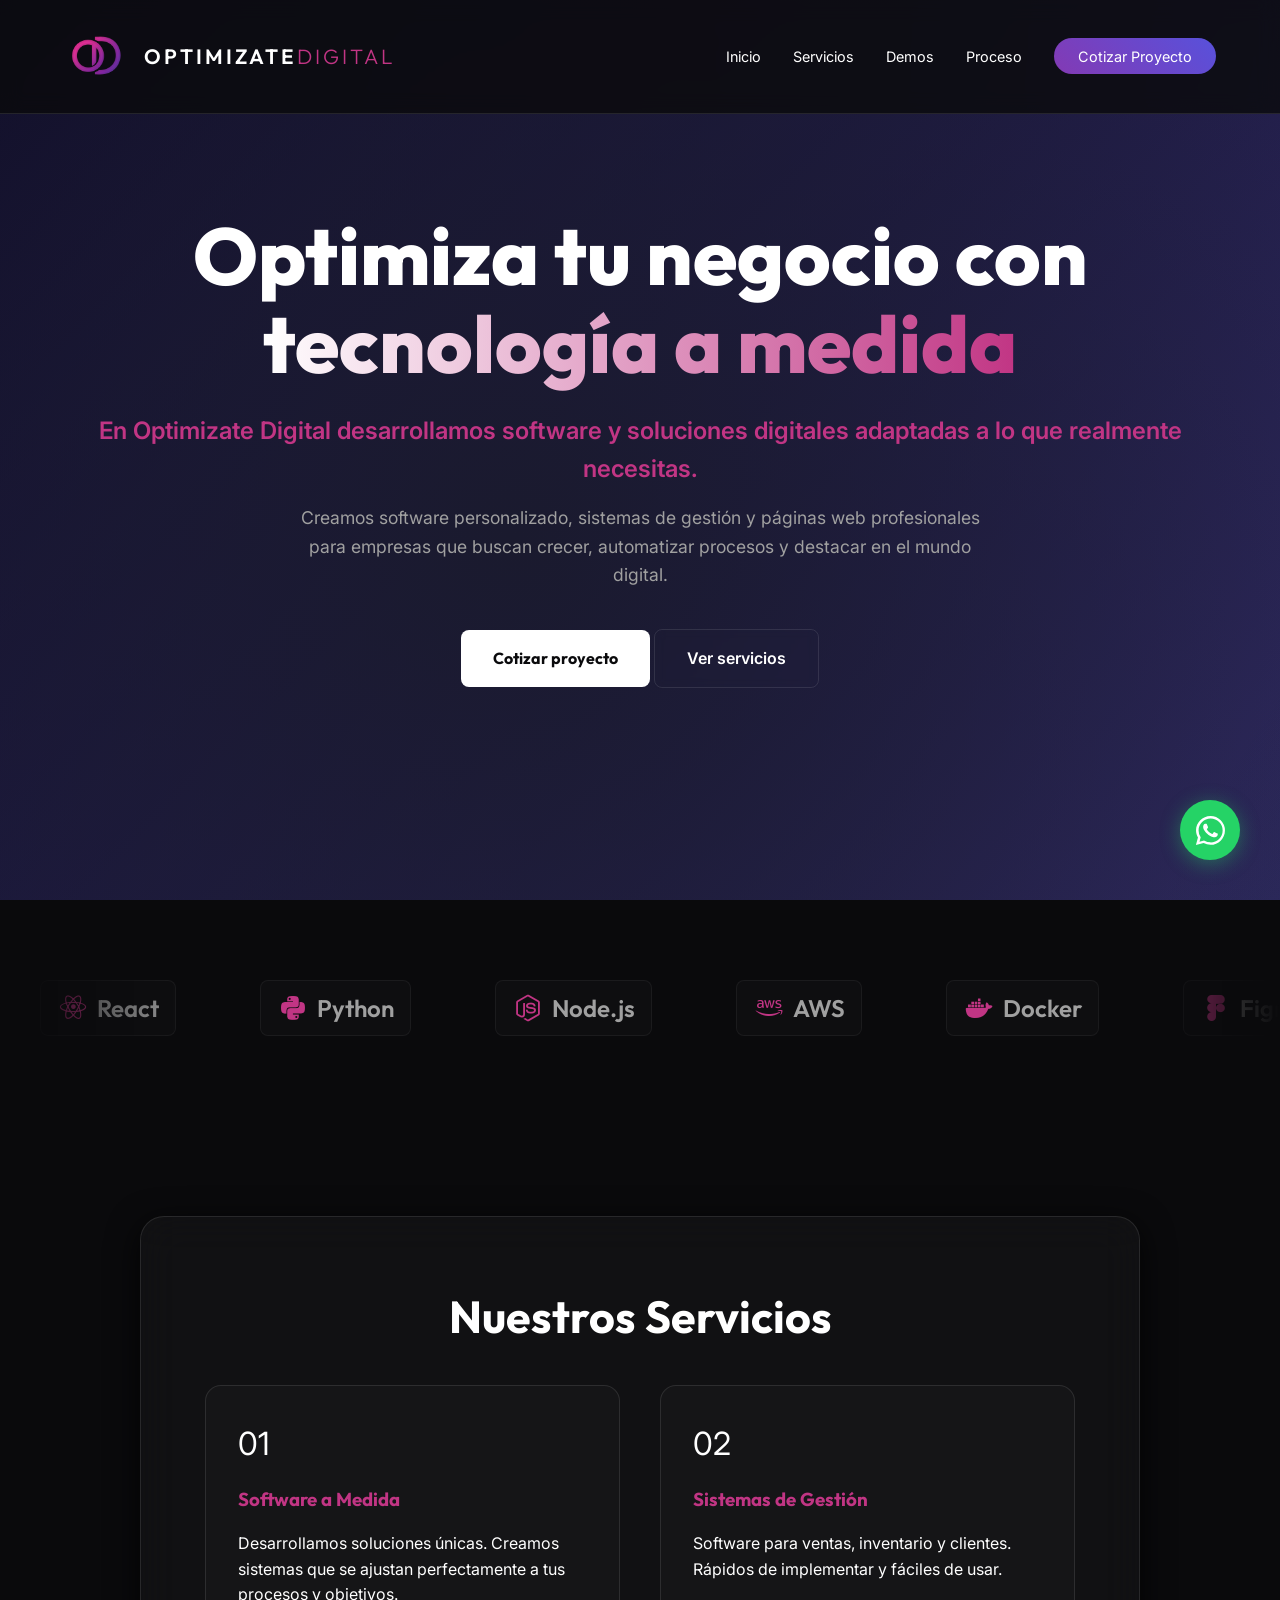
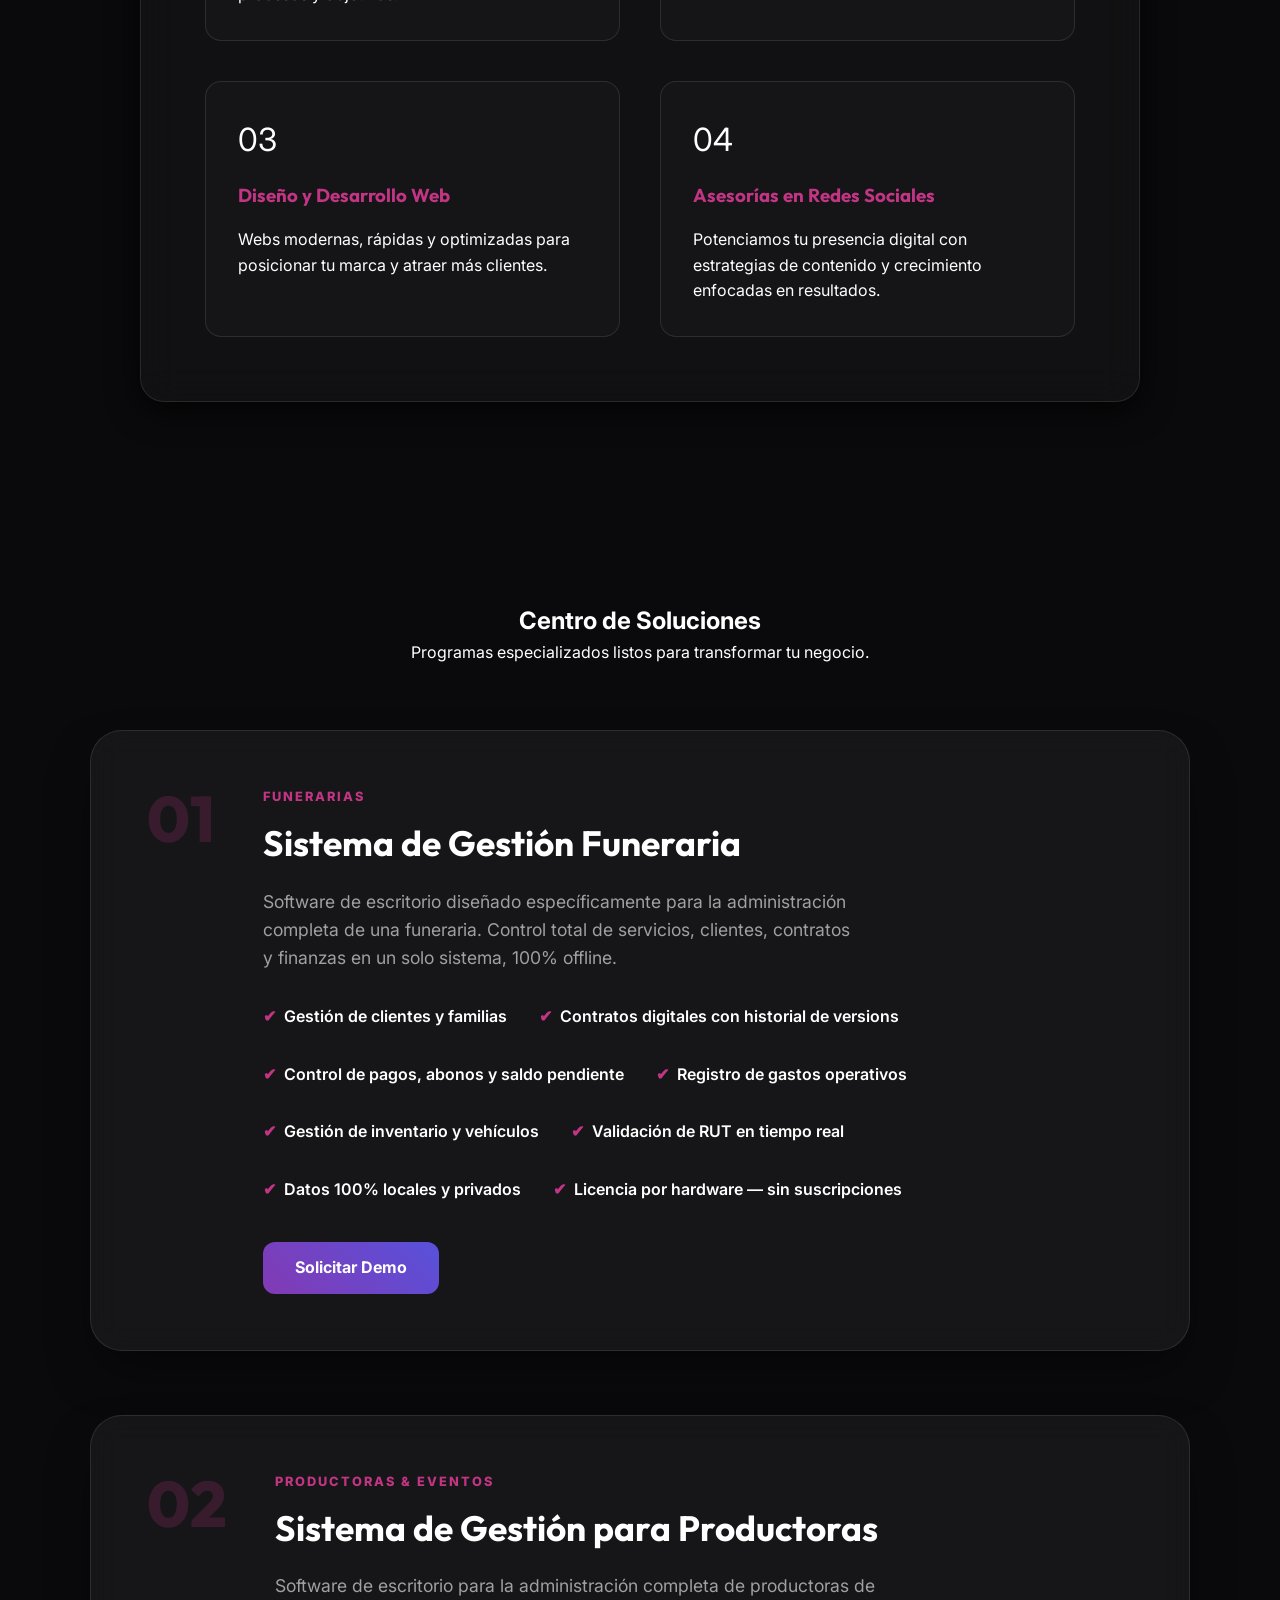
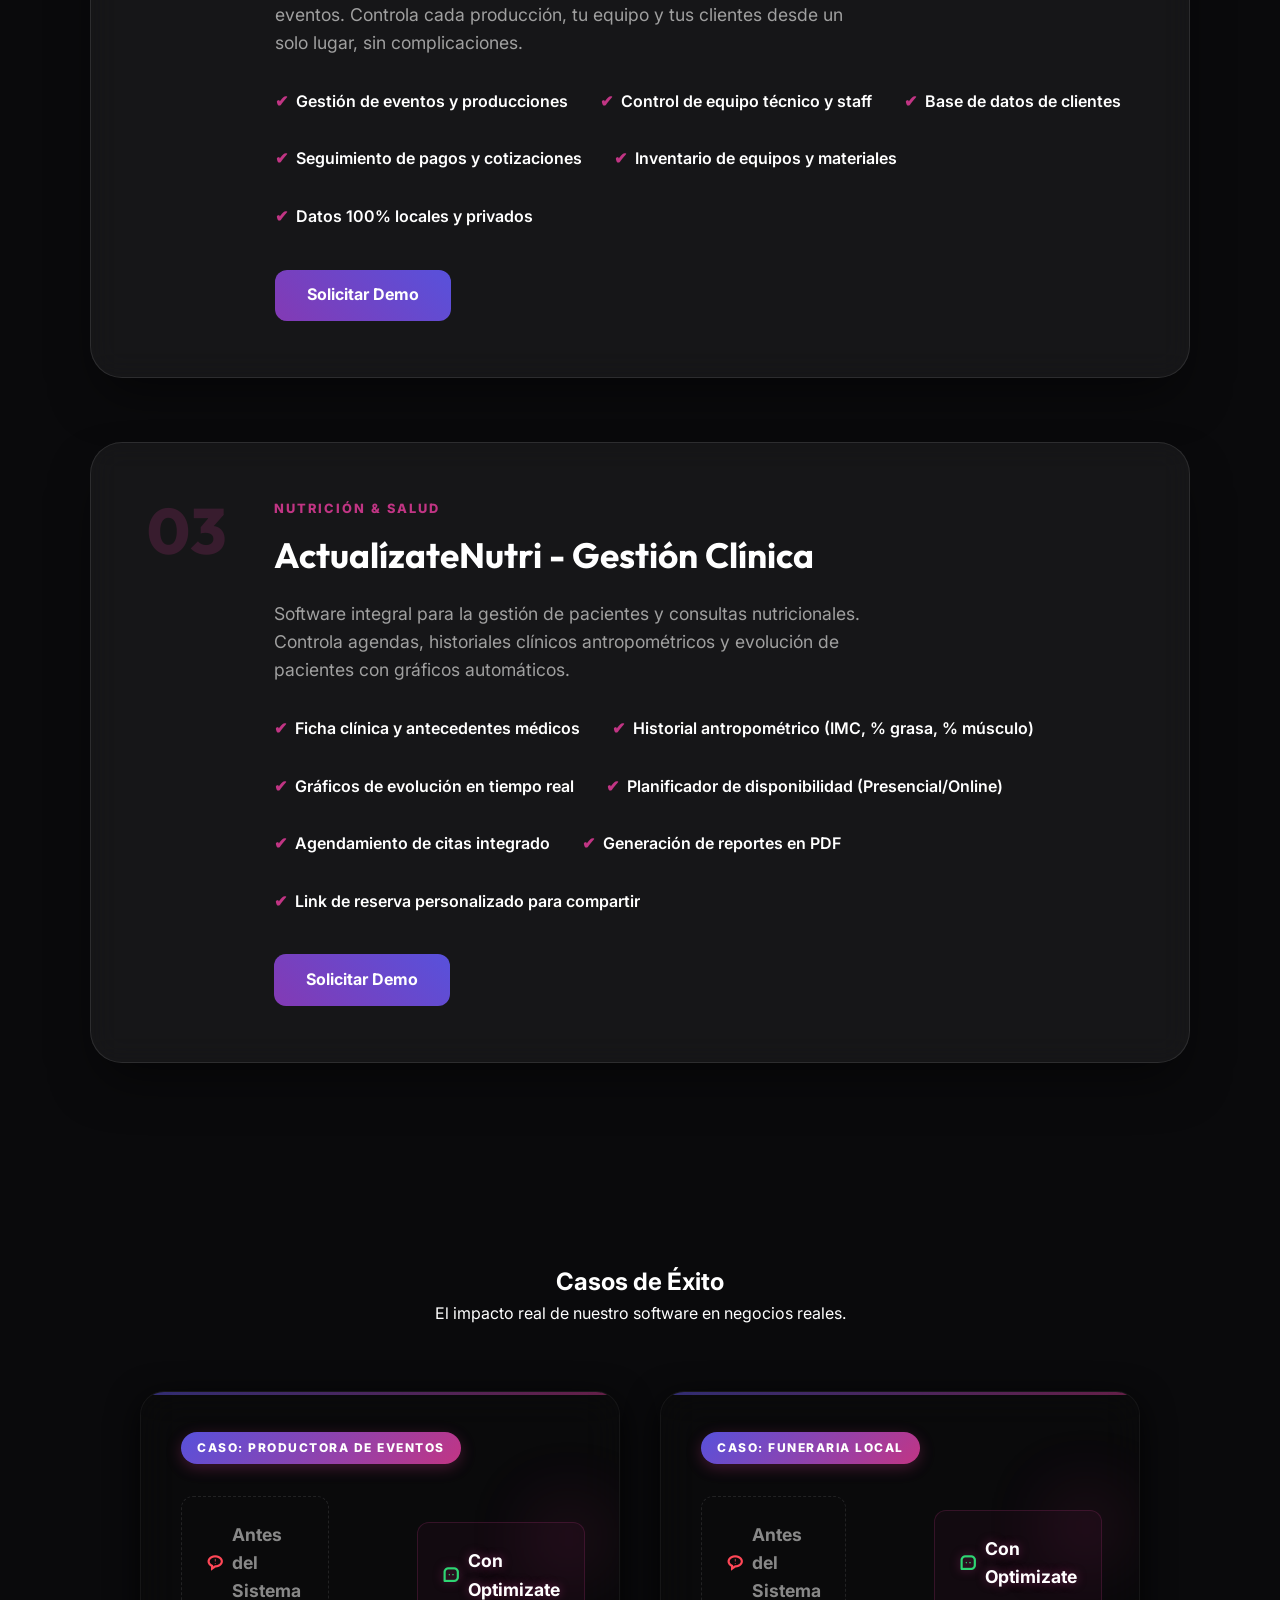
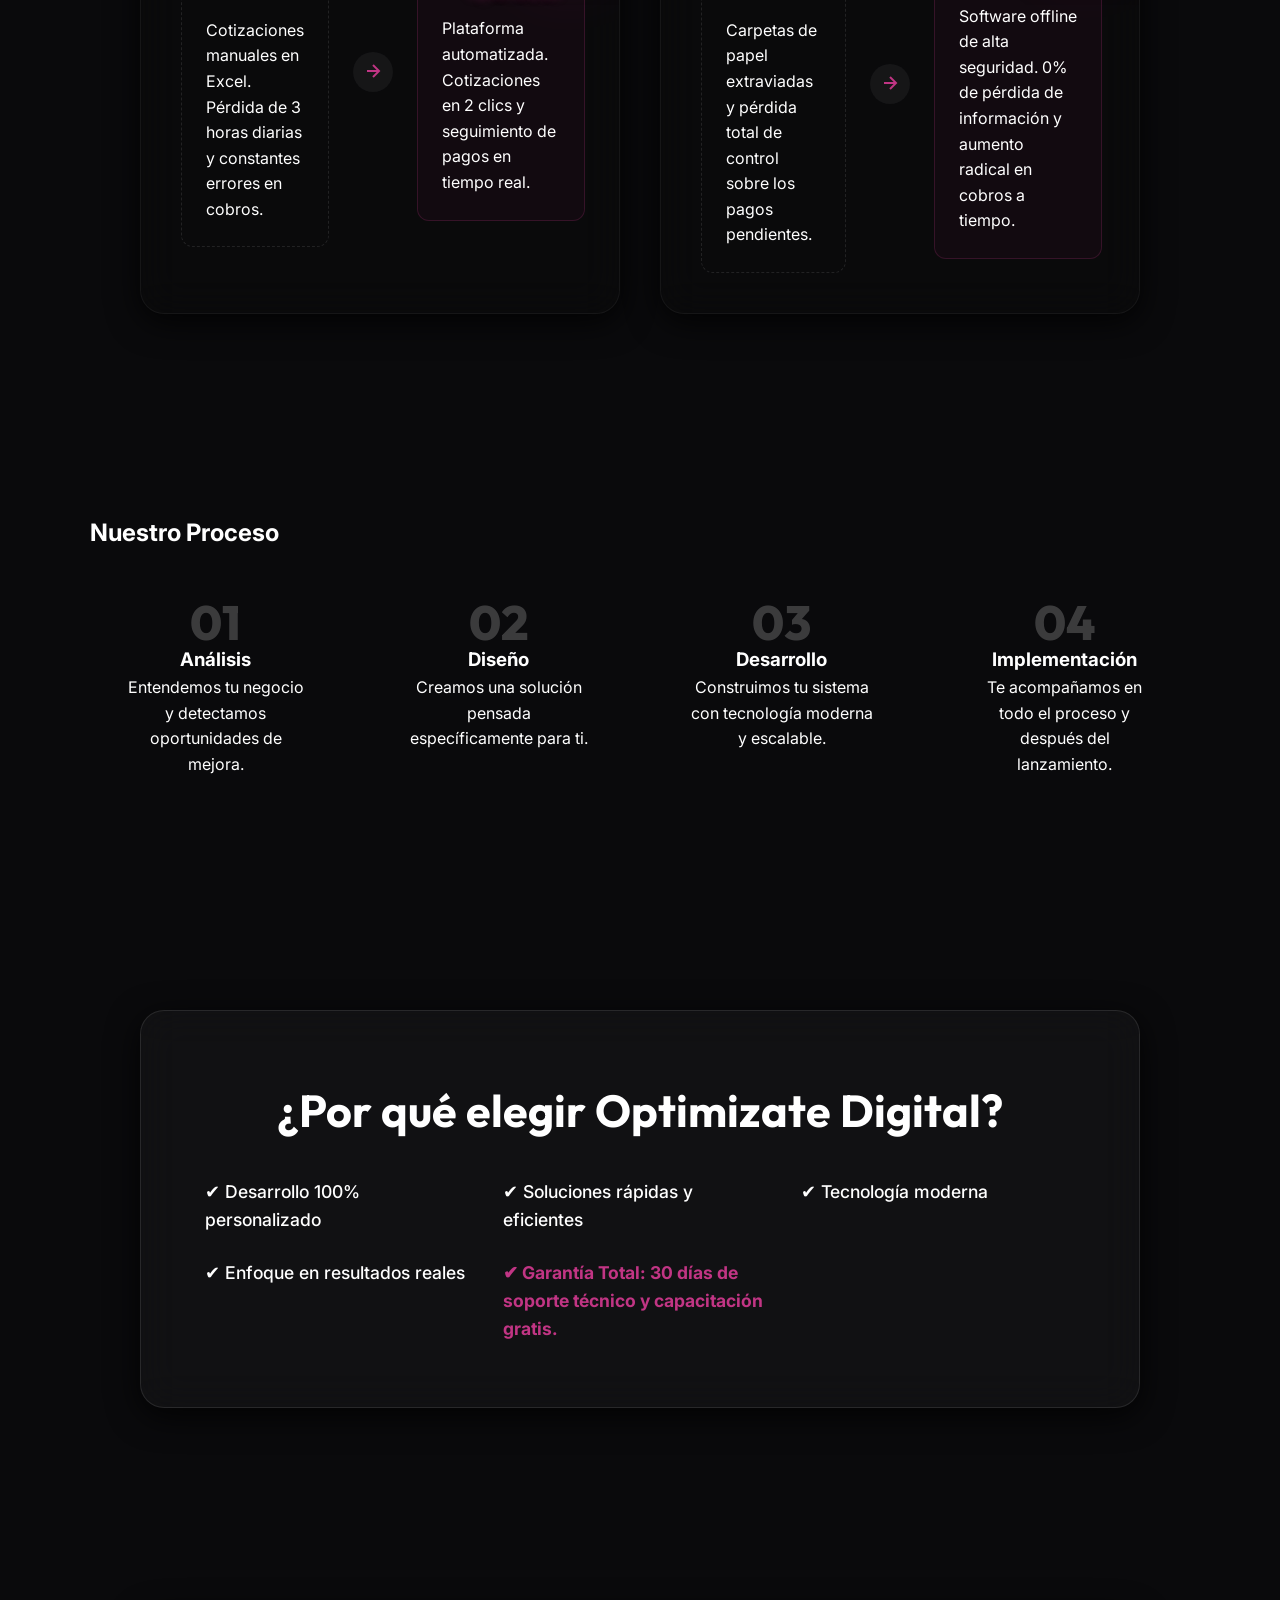
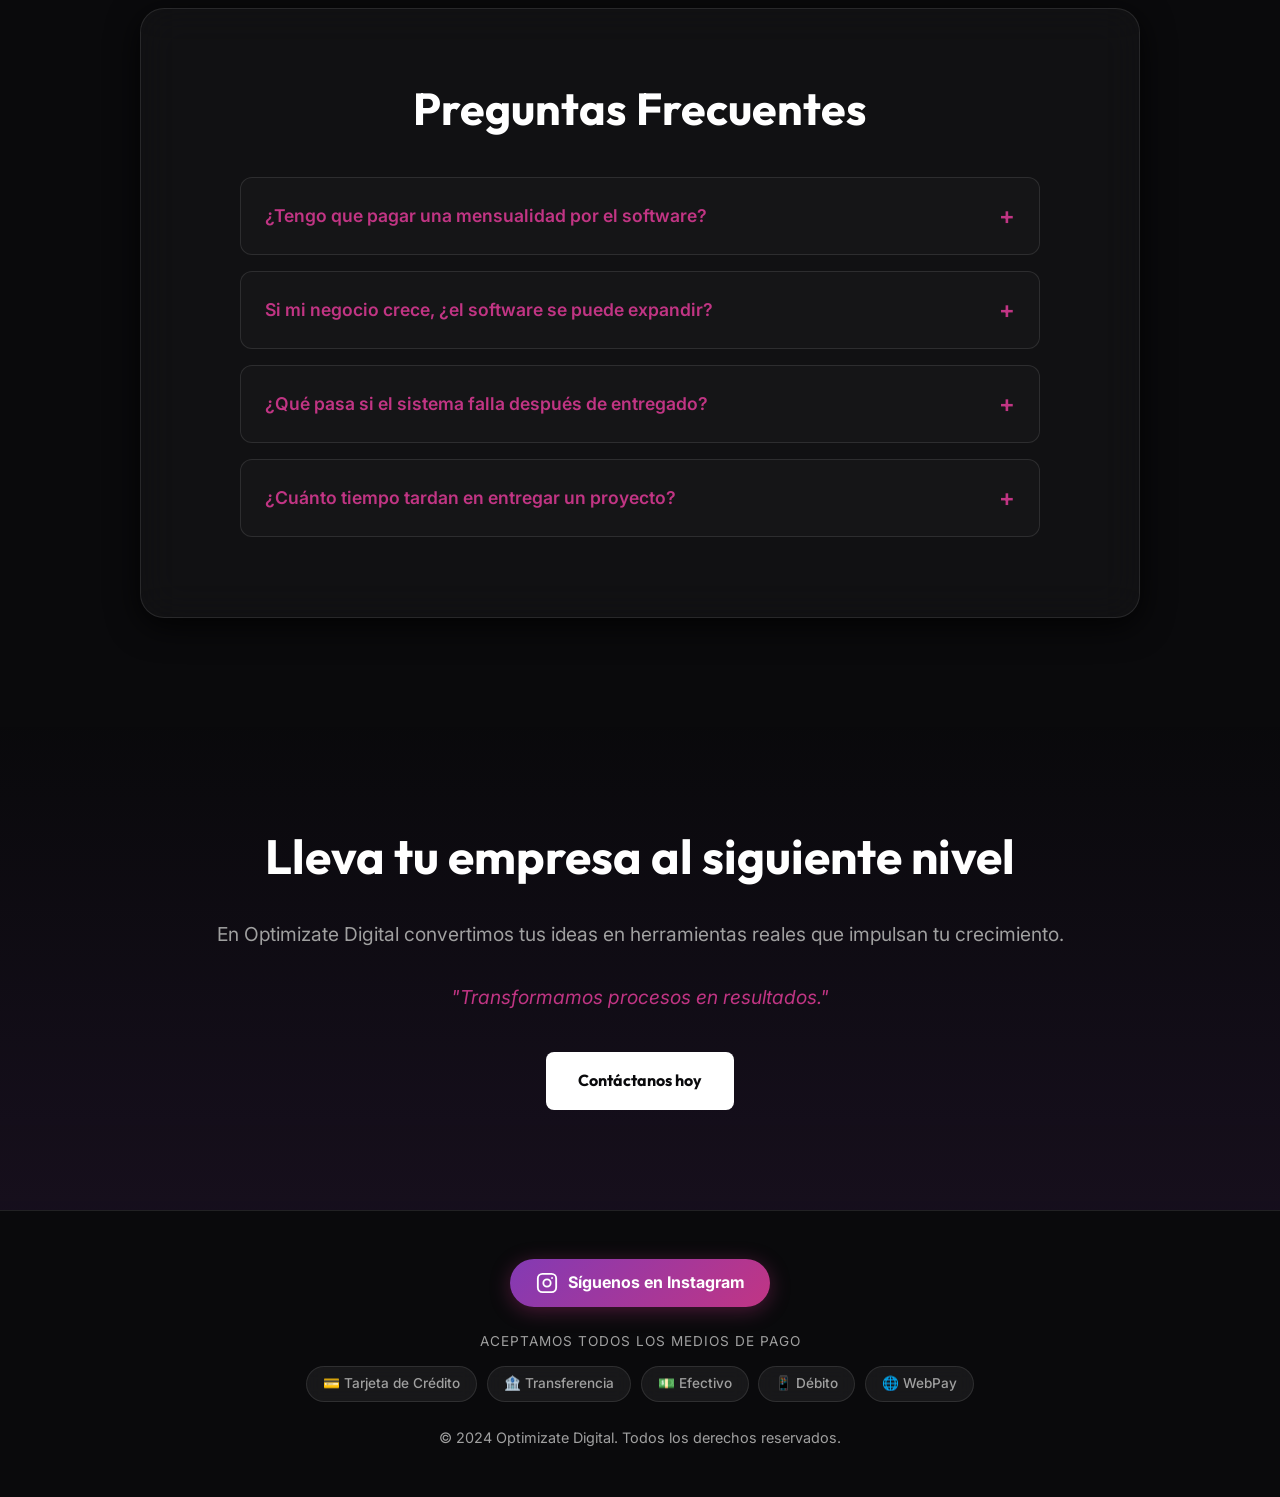
<file: index.html>
<!DOCTYPE html>
<html lang="es">
<head>
    <meta charset="UTF-8">
    <meta name="viewport" content="width=device-width, initial-scale=1.0">
    <title>Optimizate Digital | Software y Soluciones a Medida</title>
    <meta name="description" content="En Optimizate Digital desarrollamos software, sistemas de gestión y páginas web profesionales adaptadas a tu negocio.">
    <link rel="preconnect" href="https://fonts.googleapis.com">
    <link rel="preconnect" href="https://fonts.gstatic.com" crossorigin>
    <link href="https://fonts.googleapis.com/css2?family=Outfit:wght@300;400;600;800&family=Inter:wght@300;400;600&display=swap" rel="stylesheet">
    <link href='https://unpkg.com/boxicons@2.1.4/css/boxicons.min.css' rel='stylesheet'>
    <link rel="stylesheet" href="style.css">
</head>
<body>
    <div class="background-overlay"></div>
    
    <nav class="navbar">
        <a href="#home" class="logo-brand">
            <!-- Esperando tu nuevo logo (nómbralo logo.png y ponlo en esta carpeta) -->
            <img src="logo.png" alt="Logo Optimizate Digital" class="nav-logo">
            <div class="logo-text">
                OPTIMIZATE<span class="highlight">DIGITAL</span>
            </div>
        </a>
        <ul class="nav-links">
            <li><a href="#home">Inicio</a></li>
            <li><a href="#services">Servicios</a></li>
            <li><a href="#demos">Demos</a></li>
            <li><a href="#process">Proceso</a></li>
            <li><a href="#contact" class="btn-primary">Cotizar Proyecto</a></li>
        </ul>
        <button class="hamburger" id="hamburger" aria-label="Abrir menú">
            <span></span>
            <span></span>
            <span></span>
        </button>
    </nav>

    <!-- Mobile Nav Overlay -->
    <nav class="mobile-nav" id="mobileNav">
        <a href="#home" class="mobile-nav-link">Inicio</a>
        <a href="#services" class="mobile-nav-link">Servicios</a>
        <a href="#demos" class="mobile-nav-link">Demos</a>
        <a href="#process" class="mobile-nav-link">Proceso</a>
        <a href="#contact" class="btn-primary">Cotizar Proyecto</a>
    </nav>

    <main>
        <!-- Hero Section -->
        <section id="home" class="hero">
            <div class="hero-content">
                <h1 class="reveal">Optimiza tu negocio con <span>tecnología a medida</span></h1>
                <h3 class="reveal subtitle">En Optimizate Digital desarrollamos software y soluciones digitales adaptadas a lo que realmente necesitas.</h3>
                <p class="reveal description">Creamos software personalizado, sistemas de gestión y páginas web profesionales para empresas que buscan crecer, automatizar procesos y destacar en el mundo digital.</p>
                <div class="cta-group reveal">
                    <a href="#contact" class="btn-main">Cotizar proyecto</a>
                    <a href="#services" class="btn-secondary">Ver servicios</a>
                </div>
            </div>
        </section>

        <!-- Tech Stack Marquee -->
        <div class="tech-marquee-container">
            <div class="tech-marquee">
                <span class="tech-item"><i class='bx bxl-react'></i> React</span>
                <span class="tech-item"><i class='bx bxl-python'></i> Python</span>
                <span class="tech-item"><i class='bx bxl-nodejs'></i> Node.js</span>
                <span class="tech-item"><i class='bx bxl-aws'></i> AWS</span>
                <span class="tech-item"><i class='bx bxl-docker'></i> Docker</span>
                <span class="tech-item"><i class='bx bxl-figma'></i> Figma</span>
                <span class="tech-item"><i class='bx bxl-apple'></i> macOS</span>
                <span class="tech-item"><i class='bx bxl-windows'></i> Windows</span>
                <span class="tech-item"><i class='bx bxl-react'></i> React</span>
                <span class="tech-item"><i class='bx bxl-python'></i> Python</span>
                <span class="tech-item"><i class='bx bxl-nodejs'></i> Node.js</span>
                <span class="tech-item"><i class='bx bxl-aws'></i> AWS</span>
                <span class="tech-item"><i class='bx bxl-docker'></i> Docker</span>
                <span class="tech-item"><i class='bx bxl-figma'></i> Figma</span>
                <span class="tech-item"><i class='bx bxl-apple'></i> macOS</span>
                <span class="tech-item"><i class='bx bxl-windows'></i> Windows</span>
            </div>
        </div>

        <!-- Services Section -->
        <section id="services" class="details">
            <div class="glass-card reveal">
                <h2>Nuestros Servicios</h2>
                <div class="grid">
                    <div class="grid-item">
                        <div class="icon">01</div>
                        <h3>Software a Medida</h3>
                        <p>Desarrollamos soluciones únicas. Creamos sistemas que se ajustan perfectamente a tus procesos y objetivos.</p>
                    </div>
                    <div class="grid-item">
                        <div class="icon">02</div>
                        <h3>Sistemas de Gestión</h3>
                        <p>Software para ventas, inventario y clientes. Rápidos de implementar y fáciles de usar.</p>
                    </div>
                    <div class="grid-item">
                        <div class="icon">03</div>
                        <h3>Diseño y Desarrollo Web</h3>
                        <p>Webs modernas, rápidas y optimizadas para posicionar tu marca y atraer más clientes.</p>
                    </div>
                    <div class="grid-item">
                        <div class="icon">04</div>
                        <h3>Asesorías en Redes Sociales</h3>
                        <p>Potenciamos tu presencia digital con estrategias de contenido y crecimiento enfocadas en resultados.</p>
                    </div>
                </div>
            </div>
        </section>

        <!-- Demos Section -->
        <section id="demos" class="demos-container">
            <div class="container reveal">
                <div class="section-header">
                    <h2 class="section-title">Centro de Soluciones</h2>
                    <p class="section-subtitle">Programas especializados listos para transformar tu negocio.</p>
                </div>
                
                <div class="demos-list">
                    <!-- Demo 01: AURA -->
                    <article class="demo-card-v2 reveal">
                        <div class="card-number">01</div>
                        <div class="card-body">
                            <div class="card-tag">FUNERARIAS</div>
                            <h3>Sistema de Gestión Funeraria</h3>
                            <p>Software de escritorio diseñado específicamente para la administración completa de una funeraria. Control total de servicios, clientes, contratos y finanzas en un solo sistema, 100% offline.</p>
                            <ul class="card-features">
                                <li><span>✔</span> Gestión de clientes y familias</li>
                                <li><span>✔</span> Contratos digitales con historial de versions</li>
                                <li><span>✔</span> Control de pagos, abonos y saldo pendiente</li>
                                <li><span>✔</span> Registro de gastos operativos</li>
                                <li><span>✔</span> Gestión de inventario y vehículos</li>
                                <li><span>✔</span> Validación de RUT en tiempo real</li>
                                <li><span>✔</span> Datos 100% locales y privados</li>
                                <li><span>✔</span> Licencia por hardware — sin suscripciones</li>
                            </ul>
                            <a href="mailto:optimizatedigital@gmail.com?subject=Interés en Sistema de Gestión Funeraria&body=Hola, me gustaría solicitar una demo y obtener más información sobre el Sistema de Gestión Funeraria." class="btn-primary-small">Solicitar Demo</a>
                        </div>
                    </article>

                    <!-- Demo 02: Eventos -->
                    <article class="demo-card-v2 reveal">
                        <div class="card-number">02</div>
                        <div class="card-body">
                            <div class="card-tag">PRODUCTORAS &amp; EVENTOS</div>
                            <h3>Sistema de Gestión para Productoras</h3>
                            <p>Software de escritorio para la administración completa de productoras de eventos. Controla cada producción, tu equipo y tus clientes desde un solo lugar, sin complicaciones.</p>
                            <ul class="card-features">
                                <li><span>✔</span> Gestión de eventos y producciones</li>
                                <li><span>✔</span> Control de equipo técnico y staff</li>
                                <li><span>✔</span> Base de datos de clientes</li>
                                <li><span>✔</span> Seguimiento de pagos y cotizaciones</li>
                                <li><span>✔</span> Inventario de equipos y materiales</li>
                                <li><span>✔</span> Datos 100% locales y privados</li>
                            </ul>
                            <a href="mailto:optimizatedigital@gmail.com?subject=Interés en Sistema de Gestión para Productoras&body=Hola, me gustaría solicitar una demo y obtener más información sobre el Sistema de Gestión para Productoras." class="btn-primary-small">Solicitar Demo</a>
                        </div>
                    </article>

                    <!-- Demo 03: ActualízateNutri -->
                    <article class="demo-card-v2 reveal">
                        <div class="card-number">03</div>
                        <div class="card-body">
                            <div class="card-tag">NUTRICIÓN &amp; SALUD</div>
                            <h3>ActualízateNutri - Gestión Clínica</h3>
                            <p>Software integral para la gestión de pacientes y consultas nutricionales. Controla agendas, historiales clínicos antropométricos y evolución de pacientes con gráficos automáticos.</p>
                            <ul class="card-features">
                                <li><span>✔</span> Ficha clínica y antecedentes médicos</li>
                                <li><span>✔</span> Historial antropométrico (IMC, % grasa, % músculo)</li>
                                <li><span>✔</span> Gráficos de evolución en tiempo real</li>
                                <li><span>✔</span> Planificador de disponibilidad (Presencial/Online)</li>
                                <li><span>✔</span> Agendamiento de citas integrado</li>
                                <li><span>✔</span> Generación de reportes en PDF</li>
                                <li><span>✔</span> Link de reserva personalizado para compartir</li>
                            </ul>
                            <a href="mailto:optimizatedigital@gmail.com?subject=Interés en ActualízateNutri - Gestión Clínica&body=Hola, me gustaría solicitar una demo y obtener más información sobre ActualízateNutri - Gestión Clínica." class="btn-primary-small">Solicitar Demo</a>
                        </div>
                    </article>
                </div>
            </div>
        </section>

        <!-- Success Cases Section -->
        <section id="cases" class="details">
            <div class="container reveal">
                <div class="section-header">
                    <h2 class="section-title">Casos de Éxito</h2>
                    <p class="section-subtitle">El impacto real de nuestro software en negocios reales.</p>
                </div>
                <div class="grid">
                    <div class="glass-card case-card">
                        <div class="case-tag-badge">CASO: PRODUCTORA DE EVENTOS</div>
                        <div class="case-split premium-split">
                            <div class="before-premium">
                                <h4 class="dim-text">Antes del Sistema</h4>
                                <p>Cotizaciones manuales en Excel. Pérdida de 3 horas diarias y constantes errores en cobros.</p>
                            </div>
                            <div class="divider">
                                <i class='bx bx-right-arrow-alt'></i>
                            </div>
                            <div class="after-premium">
                                <h4 class="glow-text">Con Optimizate</h4>
                                <p>Plataforma automatizada. Cotizaciones en 2 clics y seguimiento de pagos en tiempo real.</p>
                            </div>
                        </div>
                    </div>
                    <div class="glass-card case-card">
                        <div class="case-tag-badge">CASO: FUNERARIA LOCAL</div>
                        <div class="case-split premium-split">
                            <div class="before-premium">
                                <h4 class="dim-text">Antes del Sistema</h4>
                                <p>Carpetas de papel extraviadas y pérdida total de control sobre los pagos pendientes.</p>
                            </div>
                            <div class="divider">
                                <i class='bx bx-right-arrow-alt'></i>
                            </div>
                            <div class="after-premium">
                                <h4 class="glow-text">Con Optimizate</h4>
                                <p>Software offline de alta seguridad. 0% de pérdida de información y aumento radical en cobros a tiempo.</p>
                            </div>
                        </div>
                    </div>
                </div>
            </div>
        </section>

        <!-- Process Section -->
        <section id="process" class="process-section">
            <div class="container reveal">
                <h2 class="section-title">Nuestro Proceso</h2>
                <div class="process-grid">
                    <div class="process-step">
                        <span class="step-number">01</span>
                        <h3>Análisis</h3>
                        <p>Entendemos tu negocio y detectamos oportunidades de mejora.</p>
                    </div>
                    <div class="process-step">
                        <span class="step-number">02</span>
                        <h3>Diseño</h3>
                        <p>Creamos una solución pensada específicamente para ti.</p>
                    </div>
                    <div class="process-step">
                        <span class="step-number">03</span>
                        <h3>Desarrollo</h3>
                        <p>Construimos tu sistema con tecnología moderna y escalable.</p>
                    </div>
                    <div class="process-step">
                        <span class="step-number">04</span>
                        <h3>Implementación</h3>
                        <p>Te acompañamos en todo el proceso y después del lanzamiento.</p>
                    </div>
                </div>
            </div>
        </section>

        <!-- Why Us Section -->
        <section id="why-us" class="why-us">
            <div class="glass-card reveal">
                <h2>¿Por qué elegir Optimizate Digital?</h2>
                <ul class="check-list">
                    <li>✔ Desarrollo 100% personalizado</li>
                    <li>✔ Soluciones rápidas y eficientes</li>
                    <li>✔ Tecnología moderna</li>
                    <li>✔ Enfoque en resultados reales</li>
                    <li><strong style="color: var(--primary-light);">✔ Garantía Total: 30 días de soporte técnico y capacitación gratis.</strong></li>
                </ul>
            </div>
        </section>

        <!-- FAQ Section -->
        <section id="faq" class="details">
            <div class="glass-card reveal">
                <h2>Preguntas Frecuentes</h2>
                <div class="faq-container">
                    <details class="faq-item">
                        <summary>¿Tengo que pagar una mensualidad por el software?</summary>
                        <div class="faq-content">
                            <p>No. En Optimizate Digital trabajamos con modelo de <strong>pago único</strong>. Construimos el sistema para ti y el código es 100% tuyo, sin ataduras ni suscripciones mensuales sorpresas.</p>
                        </div>
                    </details>
                    <details class="faq-item">
                        <summary>Si mi negocio crece, ¿el software se puede expandir?</summary>
                        <div class="faq-content">
                            <p>Absolutamente. Nuestros sistemas son escalables. Si en un futuro necesitas agregar nuevos módulos, reportes o funcionalidades, lo adaptamos a tus nuevas necesidades.</p>
                        </div>
                    </details>
                    <details class="faq-item">
                        <summary>¿Qué pasa si el sistema falla después de entregado?</summary>
                        <div class="faq-content">
                            <p>Ofrecemos una <strong>garantía de 30 días</strong> posterior al lanzamiento. Durante este tiempo corregimos cualquier error (bug) sin costo adicional y capacitamos a tu equipo para que sepan usar la herramienta a la perfección.</p>
                        </div>
                    </details>
                    <details class="faq-item">
                        <summary>¿Cuánto tiempo tardan en entregar un proyecto?</summary>
                        <div class="faq-content">
                            <p>Depende de la complejidad, pero nuestras soluciones estándar suelen estar listas entre 2 y 4 semanas gracias a nuestra metodología ágil de desarrollo.</p>
                        </div>
                    </details>
                </div>
            </div>
        </section>

        <!-- Final CTA -->
        <section id="contact" class="final-cta reveal">
            <h2>Lleva tu empresa al siguiente nivel</h2>
            <p>En Optimizate Digital convertimos tus ideas en herramientas reales que impulsan tu crecimiento.</p>
            <p class="slogan">"Transformamos procesos en resultados."</p>
            <a href="mailto:optimizatedigital@gmail.com" class="btn-main">Contáctanos hoy</a>
        </section>
    </main>

    <footer class="footer">
        <div class="social-links" style="margin-bottom: 1rem;">
            <a href="https://www.instagram.com/optimizate_digital?igsh=MXhqeW9xbjgxbDViNw%3D%3D&utm_source=qr" target="_blank" rel="noopener noreferrer" class="instagram-link">
                <svg xmlns="http://www.w3.org/2000/svg" width="22" height="22" viewBox="0 0 24 24" fill="none" stroke="currentColor" stroke-width="2" stroke-linecap="round" stroke-linejoin="round">
                    <rect x="2" y="2" width="20" height="20" rx="5" ry="5"></rect>
                    <circle cx="12" cy="12" r="4"></circle>
                    <circle cx="17.5" cy="6.5" r="1" fill="currentColor" stroke="none"></circle>
                </svg>
                Síguenos en Instagram
            </a>
        </div>

        <!-- Medios de Pago -->
        <div class="payment-methods">
            <p class="payment-title">Aceptamos todos los medios de pago</p>
            <div class="payment-icons">
                <span class="payment-badge">💳 Tarjeta de Crédito</span>
                <span class="payment-badge">🏦 Transferencia</span>
                <span class="payment-badge">💵 Efectivo</span>
                <span class="payment-badge">📱 Débito</span>
                <span class="payment-badge">🌐 WebPay</span>
            </div>
        </div>

        <p>&copy; 2024 Optimizate Digital. Todos los derechos reservados.</p>
    </footer>

    <!-- WhatsApp Floating Button -->
    <a href="https://wa.me/56973487761?text=Hola,%20estoy%20interesado%20en%20los%20servicios%20de%20Optimizate%20Digital." class="whatsapp-float" target="_blank" aria-label="Chat en WhatsApp">
        <svg xmlns="http://www.w3.org/2000/svg" viewBox="0 0 24 24" width="35" height="35" fill="white">
            <path d="M19.001 4.908A9.817 9.817 0 0 0 11.992 2C6.534 2 2.085 6.448 2.08 11.908c0 1.748.458 3.45 1.321 4.956L2 22l5.255-1.377a9.916 9.916 0 0 0 4.737 1.206h.005c5.46 0 9.908-4.448 9.913-9.913A9.872 9.872 0 0 0 19.001 4.908zm-7.008 15.228h-.003a8.212 8.212 0 0 1-4.143-1.118l-.297-.176-3.083.809.822-3.006-.193-.307a8.243 8.243 0 0 1-1.261-4.382c.004-4.542 3.701-8.238 8.249-8.238 2.2 0 4.269.858 5.825 2.417a8.204 8.204 0 0 1 2.413 5.82c-.005 4.541-3.702 8.238-8.244 8.238zm4.516-6.17c-.247-.124-1.463-.723-1.692-.806-.228-.083-.395-.124-.561.124-.166.248-.64 .806-.784.97-.144.165-.289.186-.536.062-.247-.124-1.045-.385-1.99-1.23-.735-.658-1.231-1.472-1.375-1.72-.144-.248-.015-.382.109-.505.111-.11.247-.289.37-.433.123-.145.165-.248.247-.413.082-.165.041-.31-.021-.434-.062-.124-.56-1.352-.767-1.85-.202-.486-.407-.42-.56-.427-.144-.006-.31-.006-.475-.006a.91.91 0 0 0-.661.309c-.227.248-.867.847-.867 2.066s.888 2.396 1.011 2.561c.124.165 1.748 2.668 4.232 3.739.591.254 1.053.406 1.413.52.593.188 1.134.161 1.56.098.476-.071 1.463-.598 1.669-1.176.206-.578.206-1.074.144-1.176-.062-.104-.227-.165-.475-.289z"/>
        </svg>
    </a>

    <script src="script.js"></script>
    <script>
        // Hamburger menu toggle
        const hamburger = document.getElementById('hamburger');
        const mobileNav = document.getElementById('mobileNav');
        const mobileLinks = mobileNav.querySelectorAll('a');

        hamburger.addEventListener('click', () => {
            hamburger.classList.toggle('active');
            mobileNav.classList.toggle('open');
            document.body.style.overflow = mobileNav.classList.contains('open') ? 'hidden' : '';
        });

        mobileLinks.forEach(link => {
            link.addEventListener('click', () => {
                hamburger.classList.remove('active');
                mobileNav.classList.remove('open');
                document.body.style.overflow = '';
            });
        });
    </script>
</body>
</html>
</file>
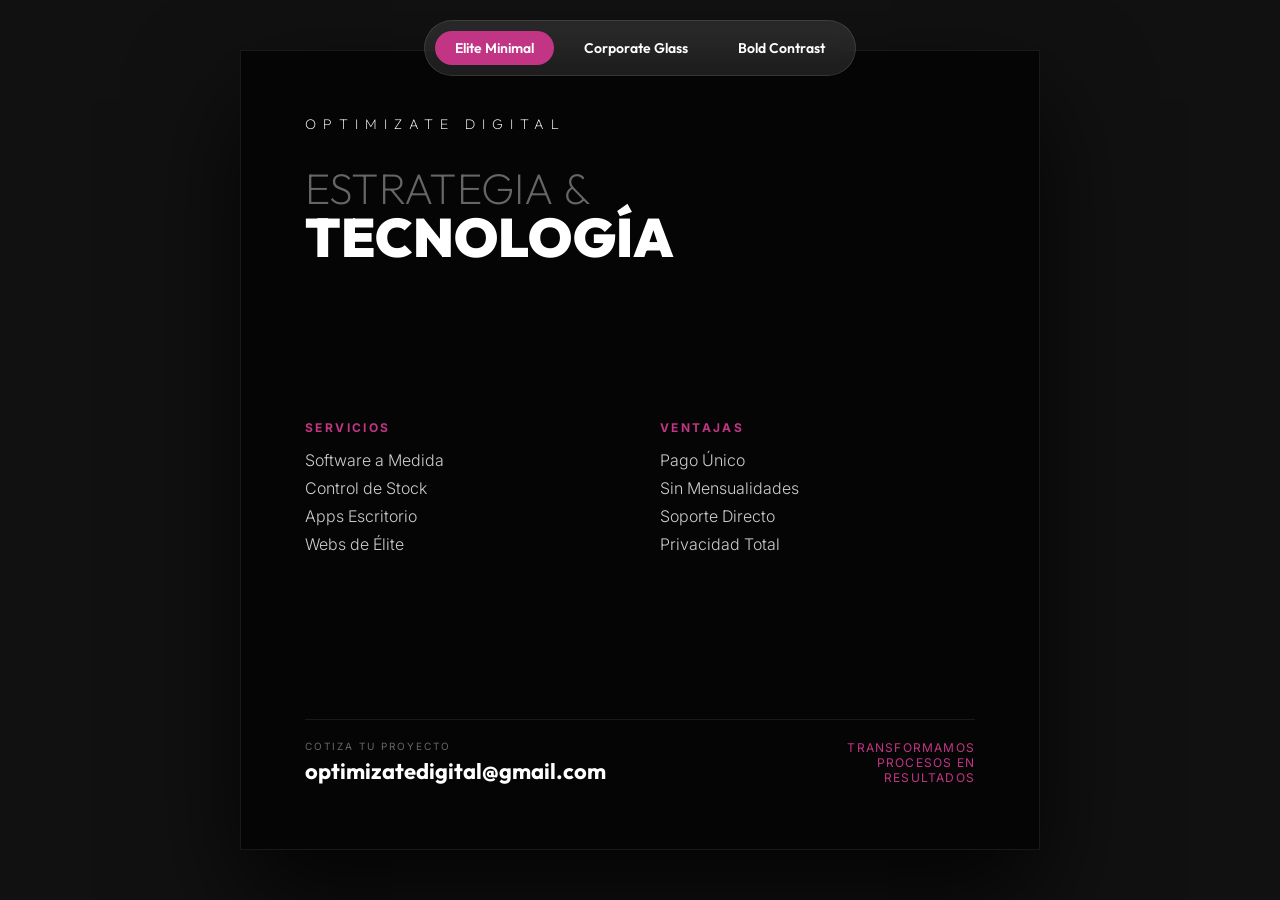
<file: publicidad_premium.html>
<!DOCTYPE html>
<html lang="es">
<head>
    <meta charset="UTF-8">
    <meta name="viewport" content="width=device-width, initial-scale=1.0">
    <title>Galería de Publicidad | Optimizate Digital</title>
    <link rel="preconnect" href="https://fonts.googleapis.com">
    <link rel="preconnect" href="https://fonts.gstatic.com" crossorigin>
    <link href="https://fonts.googleapis.com/css2?family=Outfit:wght@200;400;600;700;900&family=Inter:wght@300;400;600&display=swap" rel="stylesheet">
    <style>
        :root {
            --bg: #050505;
            --accent: #c13584;
            --text: #ffffff;
            --text-dim: #888888;
            --border: rgba(255, 255, 255, 0.08);
        }

        * { margin: 0; padding: 0; box-sizing: border-box; }

        body {
            background-color: #111;
            font-family: 'Inter', sans-serif;
            min-height: 100vh;
            display: flex;
            flex-direction: column;
            align-items: center;
            justify-content: center;
            overflow: hidden;
        }

        /* Selector de Temas (No se incluye en la captura) */
        .theme-selector {
            position: fixed;
            top: 20px;
            z-index: 1000;
            background: rgba(255,255,255,0.1);
            padding: 10px;
            border-radius: 50px;
            backdrop-filter: blur(10px);
            display: flex;
            gap: 10px;
            border: 1px solid rgba(255,255,255,0.1);
        }

        .theme-btn {
            padding: 8px 20px;
            border: none;
            border-radius: 20px;
            cursor: pointer;
            font-family: 'Outfit', sans-serif;
            font-weight: 600;
            font-size: 14px;
            transition: all 0.3s;
            background: transparent;
            color: white;
        }

        .theme-btn.active {
            background: var(--accent);
            color: white;
        }

        /* Contenedor Principal del Poster */
        .poster-container {
            width: 90vmin;
            height: 90vmin;
            max-width: 800px;
            max-height: 800px;
            position: relative;
            box-shadow: 0 50px 100px rgba(0,0,0,0.8);
            transition: all 0.5s ease;
        }

        /* ==========================
           TEMA 1: ELITE MINIMAL 
           ========================== */
        .theme-minimal .poster {
            background-color: #050505;
            width: 100%; height: 100%;
            padding: 8%; display: flex; flex-direction: column;
            border: 1px solid var(--border);
        }
        .theme-minimal .logo { font-family: 'Outfit'; letter-spacing: 0.5em; text-transform: uppercase; font-size: 14px; font-weight: 200; margin-bottom: 5%; color: white; }
        .theme-minimal .title { font-family: 'Outfit'; font-size: clamp(30px, 6vmin, 55px); font-weight: 900; line-height: 1; text-transform: uppercase; color: white; }
        .theme-minimal .title span { display: block; font-weight: 200; color: #666; font-size: 0.8em; }
        .theme-minimal .grid { display: grid; grid-template-columns: 1fr 1fr; gap: 40px; margin-top: auto; margin-bottom: auto; }
        .theme-minimal .grid h3 { font-size: 12px; text-transform: uppercase; letter-spacing: 0.2em; color: var(--accent); margin-bottom: 15px; }
        .theme-minimal .grid li { list-style: none; color: white; font-size: 16px; margin-bottom: 8px; font-weight: 300; opacity: 0.8; }
        .theme-minimal .footer { border-top: 1px solid var(--border); padding-top: 20px; display: flex; justify-content: space-between; align-items: flex-end; }
        .theme-minimal .contact-val { font-family: 'Outfit'; font-size: 22px; font-weight: 700; color: white; }
        .theme-minimal .slogan { font-size: 12px; color: var(--accent); text-align: right; max-width: 140px; letter-spacing: 0.1em; }

        /* ==========================
           TEMA 2: CORPORATE GLASS
           ========================== */
        .theme-glass .poster {
            background: radial-gradient(circle at top left, #1a1a2e, #0a0a0c);
            width: 100%; height: 100%;
            padding: 60px; display: flex; flex-direction: column;
            justify-content: center; align-items: center; text-align: center;
        }
        .theme-glass .header { margin-bottom: 40px; }
        .theme-glass .logo { color: var(--accent); font-weight: 800; font-size: 18px; letter-spacing: 3px; margin-bottom: 10px; text-transform: uppercase; }
        .theme-glass .title { font-size: clamp(35px, 7vmin, 60px); font-weight: 800; color: white; line-height: 1.1; font-family: 'Outfit'; }
        .theme-glass .glass-card { 
            background: rgba(255,255,255,0.03); 
            backdrop-filter: blur(15px); 
            border: 1px solid rgba(255,255,255,0.1);
            padding: 30px; border-radius: 24px; width: 100%; margin-top: 20px;
            display: grid; grid-template-columns: 1fr 1fr; gap: 20px; text-align: left;
        }
        .theme-glass .glass-card h4 { color: var(--accent); font-size: 14px; margin-bottom: 15px; text-transform: uppercase; }
        .theme-glass .glass-card li { list-style: none; color: #ccc; font-size: 14px; margin-bottom: 8px; }
        .theme-glass .footer { margin-top: 40px; width: 100%; border-top: 1px solid rgba(255,255,255,0.1); padding-top: 30px; }
        .theme-glass .email { color: white; font-size: 24px; font-weight: 700; font-family: 'Outfit'; }

        /* ==========================
           TEMA 3: BOLD CONTRAST
           ========================== */
        .theme-bold .poster {
            background-color: var(--accent);
            width: 100%; height: 100%;
            padding: 0; display: flex; flex-direction: column;
        }
        .theme-bold .top-bar { background: #000; color: white; padding: 40px; font-weight: 900; font-size: 80px; line-height: 0.8; font-family: 'Outfit'; text-transform: uppercase; flex: 1; display: flex; align-items: center; }
        .theme-bold .info-bar { padding: 40px; color: black; display: flex; justify-content: space-between; align-items: center; }
        .theme-bold .list { font-weight: 700; font-size: 20px; line-height: 1.2; text-transform: uppercase; }
        .theme-bold .cta { background: #000; color: white; padding: 20px 40px; font-weight: 800; text-transform: uppercase; border-radius: 0; margin-top: -10px; }
    </style>
</head>
<body class="theme-minimal" id="body">

    <div class="theme-selector">
        <button class="theme-btn active" onclick="setTheme('minimal', this)">Elite Minimal</button>
        <button class="theme-btn" onclick="setTheme('glass', this)">Corporate Glass</button>
        <button class="theme-btn" onclick="setTheme('bold', this)">Bold Contrast</button>
    </div>

    <div class="poster-container" id="posterContainer">
        <!-- El contenido se inyecta dinámicamente -->
    </div>

    <script>
        const content = {
            minimal: `
                <div class="poster">
                    <div class="logo">Optimizate Digital</div>
                    <div class="header">
                        <h1 class="title"><span>Estrategia &</span>Tecnología</h1>
                    </div>
                    <div class="grid">
                        <div>
                            <h3>Servicios</h3>
                            <ul>
                                <li>Software a Medida</li>
                                <li>Control de Stock</li>
                                <li>Apps Escritorio</li>
                                <li>Webs de Élite</li>
                            </ul>
                        </div>
                        <div>
                            <h3>Ventajas</h3>
                            <ul>
                                <li>Pago Único</li>
                                <li>Sin Mensualidades</li>
                                <li>Soporte Directo</li>
                                <li>Privacidad Total</li>
                            </ul>
                        </div>
                    </div>
                    <div class="footer">
                        <div>
                            <p style="font-size:10px; color:#666; text-transform:uppercase; letter-spacing:2px; margin-bottom:5px;">Cotiza tu proyecto</p>
                            <p class="contact-val">optimizatedigital@gmail.com</p>
                        </div>
                        <div class="slogan">TRANSFORMAMOS PROCESOS EN RESULTADOS</div>
                    </div>
                </div>
            `,
            glass: `
                <div class="poster">
                    <div class="header">
                        <div class="logo">Optimizate Digital</div>
                        <h1 class="title">Impulsa tu negocio con tecnología real</h1>
                    </div>
                    <div class="glass-card">
                        <div>
                            <h4>Nuestras Soluciones</h4>
                            <ul>
                                <li>• Software de Gestión</li>
                                <li>• Control de Inventario</li>
                                <li>• Apps Móviles</li>
                                <li>• Webs Profesionales</li>
                            </ul>
                        </div>
                        <div>
                            <h4>¿Por qué elegirnos?</h4>
                            <ul>
                                <li>• 100% Personalizado</li>
                                <li>• Sin pagos mensuales</li>
                                <li>• Soporte técnico continuo</li>
                                <li>• Privacidad y Seguridad</li>
                            </ul>
                        </div>
                    </div>
                    <div class="footer">
                        <p style="color:#888; margin-bottom:10px; text-transform:uppercase; letter-spacing:2px; font-size:12px;">Habla con nosotros</p>
                        <p class="email">optimizatedigital@gmail.com</p>
                        <p style="color:var(--accent); font-weight:600; margin-top:10px;">IG: @optimizate_digital</p>
                    </div>
                </div>
            `,
            bold: `
                <div class="poster">
                    <div class="top-bar">OPTIMIZA<br>TU<br>NEGOCIO</div>
                    <div class="info-bar">
                        <div class="list">
                            SOFTWARE A MEDIDA<br>
                            SIN MENSUALIDADES<br>
                            CONTROL TOTAL
                        </div>
                        <div class="cta">
                            CONTACTAR<br>
                            <span style="font-size: 12px; font-weight:400;">optimizatedigital@gmail.com</span>
                        </div>
                    </div>
                    <div style="background:#000; color:white; padding:15px; font-size:14px; letter-spacing:10px; text-align:center;">
                        OPTIMIZATE DIGITAL
                    </div>
                </div>
            `
        };

        function setTheme(theme, btn) {
            // Actualizar botones
            document.querySelectorAll('.theme-btn').forEach(b => b.classList.remove('active'));
            btn.classList.add('active');

            // Actualizar clase del body
            document.getElementById('body').className = 'theme-' + theme;

            // Inyectar contenido
            document.getElementById('posterContainer').innerHTML = content[theme];
        }

        // Inicializar
        setTheme('minimal', document.querySelector('.theme-btn'));
    </script>
</body>
</html>
</file>
<file: style.css>
:root {
    --primary: #833ab4;
    --primary-light: #c13584;
    --accent: #5851db;
    --background: #0a0a0c;
    --glass: rgba(255, 255, 255, 0.03);
    --glass-bg: rgba(255, 255, 255, 0.06);
    --glass-border: rgba(255, 255, 255, 0.1);
    --text: #ffffff;
    --text-dim: #a0a0a0;
    --font-heading: 'Outfit', sans-serif;
    --font-body: 'Inter', sans-serif;
    --shadow: 0 8px 32px 0 rgba(0, 0, 0, 0.8);
}

* {
    margin: 0;
    padding: 0;
    box-sizing: border-box;
    scroll-behavior: smooth;
}

body {
    background-color: var(--background);
    color: var(--text);
    font-family: var(--font-body);
    line-height: 1.6;
    overflow-x: hidden;
}

.background-overlay {
    position: fixed;
    top: 0;
    left: 0;
    width: 100%;
    height: 100%;
    z-index: -1;
    background: radial-gradient(circle at 20% 30%, #1a1a2e 0%, transparent 40%),
                radial-gradient(circle at 80% 70%, #16213e 0%, transparent 40%),
                linear-gradient(135deg, #0f0c29, #302b63, #24243e);
    background-size: 200% 200%;
    animation: gradientMove 15s ease infinite;
}

@keyframes gradientMove {
    0% { background-position: 0% 50%; }
    50% { background-position: 100% 50%; }
    100% { background-position: 0% 50%; }
}

/* Navbar */
.navbar {
    position: fixed;
    top: 0;
    width: 100%;
    display: flex;
    justify-content: space-between;
    align-items: center;
    padding: 1rem 5%;
    background: rgba(10, 10, 12, 0.9);
    backdrop-filter: blur(10px);
    z-index: 1000;
    border-bottom: 1px solid var(--glass-border);
}

/* Hamburger Menu */
.hamburger {
    display: none;
    flex-direction: column;
    justify-content: center;
    gap: 5px;
    cursor: pointer;
    padding: 4px;
    background: none;
    border: none;
    z-index: 1100;
}

.hamburger span {
    display: block;
    width: 24px;
    height: 2px;
    background: var(--text);
    border-radius: 2px;
    transition: all 0.3s ease;
}

.hamburger.active span:nth-child(1) {
    transform: translateY(7px) rotate(45deg);
}

.hamburger.active span:nth-child(2) {
    opacity: 0;
}

.hamburger.active span:nth-child(3) {
    transform: translateY(-7px) rotate(-45deg);
}

.mobile-nav {
    display: none;
    position: fixed;
    top: 0;
    left: 0;
    width: 100%;
    height: 100vh;
    background: rgba(10, 10, 12, 0.97);
    backdrop-filter: blur(20px);
    z-index: 999;
    flex-direction: column;
    align-items: center;
    justify-content: center;
    gap: 2.5rem;
}

.mobile-nav.open {
    display: flex;
}

.mobile-nav a {
    text-decoration: none;
    color: var(--text);
    font-size: 1.6rem;
    font-family: var(--font-heading);
    font-weight: 600;
    transition: color 0.3s;
}

.mobile-nav a:hover {
    color: var(--primary-light);
}

.mobile-nav .btn-primary {
    font-size: 1.1rem;
    padding: 0.8rem 2rem;
}

.logo-brand {
    display: flex;
    align-items: center;
    gap: 15px;
    text-decoration: none !important;
    transition: opacity 0.3s;
}

.nav-logo {
    height: 65px; /* Altura ideal, sin márgenes blancos */
    width: auto;
    object-fit: contain;
}

.logo-text {
    font-family: var(--font-heading);
    font-weight: 600; /* Se reduce el grosor para dar un aspecto más premium */
    font-size: 1.3rem; /* Tamaño más sutil */
    letter-spacing: 3px; /* Más espaciado entre letras es clave en diseño elegante */
    color: var(--text) !important;
}

.logo-text .highlight {
    color: var(--primary-light) !important;
    font-weight: 300;
}

.logo-brand:hover {
    opacity: 0.8;
}

.nav-links {
    display: flex;
    list-style: none;
    gap: 2rem;
    align-items: center;
}

.nav-links a {
    text-decoration: none;
    color: var(--text);
    font-weight: 400;
    font-size: 0.9rem;
    transition: color 0.3s;
}

.nav-links a:hover {
    color: var(--primary-light);
}

/* Buttons */
.btn-primary {
    background: linear-gradient(45deg, var(--primary), var(--accent));
    padding: 0.6rem 1.5rem;
    border-radius: 50px;
    font-weight: 600;
}

.btn-main {
    display: inline-block;
    padding: 1rem 2rem;
    background: var(--text);
    color: var(--background);
    text-decoration: none;
    border-radius: 8px;
    font-weight: 700;
    font-family: var(--font-heading);
    transition: transform 0.3s, box-shadow 0.3s;
}

.btn-main:hover {
    transform: translateY(-3px);
    box-shadow: 0 10px 20px rgba(255,255,255,0.1);
}

.btn-secondary {
    display: inline-block;
    padding: 1rem 2rem;
    border: 1px solid var(--glass-border);
    color: var(--text);
    text-decoration: none;
    border-radius: 8px;
    font-weight: 600;
    backdrop-filter: blur(5px);
    transition: background 0.3s;
}

.btn-secondary:hover {
    background: var(--glass);
}

/* Hero Section */
.hero {
    height: 100vh;
    display: flex;
    align-items: center;
    justify-content: center;
    text-align: center;
    padding: 0 5%;
}

.hero-content h1 {
    font-family: var(--font-heading);
    font-size: clamp(2.5rem, 8vw, 5rem);
    line-height: 1.1;
    margin-bottom: 1.5rem;
    font-weight: 800;
}

.hero-content h1 span {
    background: linear-gradient(to right, #fff, var(--primary-light));
    -webkit-background-clip: text;
    -webkit-text-fill-color: transparent;
}

.hero-content h3.subtitle {
    font-size: 1.5rem;
    color: var(--primary-light);
    margin-bottom: 1rem;
    font-weight: 600;
}

.hero-content p.description {
    font-size: 1.1rem;
    color: var(--text-dim);
    max-width: 700px;
    margin: 0 auto 2.5rem;
}

/* Sections */
.details, .process-section, .why-us, .final-cta {
    padding: 100px 5%;
    display: flex;
    flex-direction: column;
    align-items: center;
}

.glass-card {
    background: var(--glass);
    backdrop-filter: blur(20px);
    border: 1px solid var(--glass-border);
    border-radius: 24px;
    padding: 4rem;
    max-width: 1000px;
    box-shadow: var(--shadow);
    width: 100%;
}

.glass-card h2 {
    font-family: var(--font-heading);
    font-size: 2.8rem;
    margin-bottom: 2rem;
    text-align: center;
}

.grid {
    display: grid;
    grid-template-columns: repeat(auto-fit, minmax(280px, 1fr));
    gap: 2.5rem;
    margin-top: 2rem;
}

.grid-item {
    padding: 2rem;
    background: rgba(255, 255, 255, 0.02);
    border-radius: 16px;
    border: 1px solid var(--glass-border);
    transition: transform 0.3s;
}

.grid-item:hover {
    transform: translateY(-10px);
    background: rgba(255, 255, 255, 0.05);
}

.grid-item .icon {
    font-size: 2rem;
    margin-bottom: 1rem;
}

.grid-item h3 {
    font-family: var(--font-heading);
    margin-bottom: 1rem;
    color: var(--primary-light);
}

/* Process Section */
.process-grid {
    display: grid;
    grid-template-columns: repeat(auto-fit, minmax(200px, 1fr));
    gap: 2rem;
    width: 100%;
    max-width: 1100px;
}

.process-step {
    text-align: center;
    position: relative;
    padding: 2rem;
}

.step-number {
    font-family: var(--font-heading);
    font-size: 3rem;
    font-weight: 800;
    opacity: 0.2;
    display: block;
    margin-bottom: -1rem;
}

/* Why Us List */
.check-list {
    list-style: none;
    display: grid;
    grid-template-columns: repeat(auto-fit, minmax(250px, 1fr));
    gap: 1.5rem;
}

.check-list li {
    font-size: 1.1rem;
    font-weight: 500;
}

/* Final CTA */
.final-cta {
    text-align: center;
    background: linear-gradient(to bottom, transparent, rgba(131, 58, 180, 0.1));
}

.final-cta h2 {
    font-size: 3rem;
    font-family: var(--font-heading);
    margin-bottom: 1.5rem;
}

.final-cta p {
    font-size: 1.2rem;
    margin-bottom: 2rem;
    color: var(--text-dim);
}

.final-cta .slogan {
    font-style: italic;
    color: var(--primary-light);
    margin-bottom: 2.5rem;
}

/* Demos Section V2 */
.demos-container {
    padding: 100px 5%;
}

.section-header {
    text-align: center;
    margin-bottom: 4rem;
}

.demos-list {
    display: flex;
    flex-direction: column;
    gap: 4rem;
    max-width: 1100px;
    margin: 0 auto;
}

.demo-card-v2 {
    display: flex;
    gap: 3rem;
    background: rgba(255, 255, 255, 0.05);
    backdrop-filter: blur(15px);
    border: 1px solid rgba(255, 255, 255, 0.1);
    padding: 3.5rem;
    border-radius: 32px;
    position: relative;
    box-shadow: 0 25px 50px -12px rgba(0, 0, 0, 0.5);
    transition: transform 0.3s ease, border-color 0.3s;
}

.demo-card-v2:hover {
    transform: translateY(-5px);
    border-color: var(--primary-light);
}

.card-number {
    font-family: var(--font-heading);
    font-size: 4rem;
    font-weight: 800;
    color: var(--primary-light);
    opacity: 0.2;
    line-height: 1;
}

.card-body {
    flex: 1;
}

.card-tag {
    font-size: 0.8rem;
    font-weight: 800;
    color: var(--primary-light);
    letter-spacing: 2px;
    margin-bottom: 0.5rem;
}

.card-body h3 {
    font-family: var(--font-heading);
    font-size: 2.2rem;
    margin-bottom: 1rem;
}

.card-body p {
    font-size: 1.1rem;
    color: var(--text-dim);
    margin-bottom: 2rem;
    max-width: 600px;
}

.card-features {
    list-style: none;
    padding: 0;
    margin-bottom: 2.5rem;
    display: flex;
    gap: 2rem;
    flex-wrap: wrap;
}

.card-features li {
    display: flex;
    align-items: center;
    gap: 0.5rem;
    font-weight: 600;
}

.card-features li span {
    color: var(--primary-light);
}

.btn-primary-small {
    display: inline-block;
    padding: 0.8rem 2rem;
    background: linear-gradient(45deg, var(--primary), var(--accent));
    color: white;
    text-decoration: none;
    border-radius: 12px;
    font-weight: 700;
    transition: opacity 0.3s;
}

.btn-primary-small:hover {
    opacity: 0.9;
}



/* Footer */
.footer {
    padding: 3rem 5%;
    text-align: center;
    border-top: 1px solid var(--glass-border);
    color: var(--text-dim);
    font-size: 0.9rem;
}

.instagram-link {
    display: inline-flex;
    align-items: center;
    gap: 10px;
    color: #ffffff;
    text-decoration: none;
    font-weight: 700;
    font-size: 1rem;
    background: linear-gradient(135deg, #833ab4, #c13584);
    padding: 0.7rem 1.6rem;
    border-radius: 50px;
    box-shadow: 0 4px 20px rgba(193, 53, 132, 0.35);
    transition: opacity 0.3s, transform 0.3s;
}

.instagram-link:hover {
    opacity: 0.85;
    transform: translateY(-2px);
}

/* Medios de Pago */
.payment-methods {
    margin: 1.5rem 0;
}

.payment-title {
    font-size: 0.85rem;
    color: var(--text-dim);
    letter-spacing: 1px;
    text-transform: uppercase;
    margin-bottom: 0.8rem;
}

.payment-icons {
    display: flex;
    flex-wrap: wrap;
    justify-content: center;
    gap: 0.6rem;
}

.payment-badge {
    display: inline-flex;
    align-items: center;
    gap: 6px;
    padding: 0.4rem 1rem;
    border-radius: 999px;
    border: 1px solid var(--glass-border);
    background: var(--glass-bg);
    color: var(--text-dim);
    font-size: 0.85rem;
    font-weight: 500;
    backdrop-filter: blur(8px);
}

/* Reveal Animation */
.reveal {
    opacity: 0;
    transform: translateY(30px);
    transition: all 1s ease-out;
}

.reveal.active {
    opacity: 1;
    transform: translateY(0);
}

/* =====================
   NEW SECTIONS STYLING
===================== */

/* WhatsApp Button */
.whatsapp-float {
    position: fixed;
    bottom: 40px;
    right: 40px;
    background-color: #25d366;
    color: white;
    width: 60px;
    height: 60px;
    border-radius: 50px;
    display: flex;
    justify-content: center;
    align-items: center;
    box-shadow: 0px 4px 20px rgba(37, 211, 102, 0.4);
    z-index: 1000;
    transition: transform 0.3s ease;
    animation: pulse 2s infinite;
}

.whatsapp-float:hover {
    transform: scale(1.1);
}

@keyframes pulse {
    0% { box-shadow: 0 0 0 0 rgba(37, 211, 102, 0.5); }
    70% { box-shadow: 0 0 0 15px rgba(37, 211, 102, 0); }
    100% { box-shadow: 0 0 0 0 rgba(37, 211, 102, 0); }
}

/* Tech Marquee */
.tech-marquee-container {
    width: 100%;
    overflow: hidden;
    background: transparent;
    padding: 2rem 0;
    margin: 3rem 0;
    white-space: nowrap;
    position: relative;
    -webkit-mask-image: linear-gradient(to right, transparent, black 15%, black 85%, transparent);
    mask-image: linear-gradient(to right, transparent, black 15%, black 85%, transparent);
}

.tech-marquee {
    display: inline-block;
    animation: scroll 25s linear infinite;
}

.tech-marquee:hover {
    animation-play-state: paused;
}

.tech-item {
    display: inline-flex;
    align-items: center;
    gap: 0.5rem;
    font-family: var(--font-heading);
    font-size: 1.5rem;
    font-weight: 600;
    color: var(--text-dim);
    margin: 0 2.5rem;
    padding: 0.5rem 1rem;
    border-radius: 8px;
    background: rgba(255, 255, 255, 0.02);
    border: 1px solid rgba(255, 255, 255, 0.05);
    transition: all 0.3s ease;
}

.tech-item i {
    font-size: 2rem;
    color: var(--primary-light);
}

.tech-item:hover {
    color: #fff;
    background: rgba(193, 53, 132, 0.1);
    border-color: rgba(193, 53, 132, 0.3);
    transform: translateY(-5px);
}

@keyframes scroll {
    0% { transform: translateX(0); }
    100% { transform: translateX(-50%); }
}

/* Premium Success Cases */
.case-card {
    padding: 2.5rem;
    text-align: left;
    background: rgba(10, 10, 12, 0.4);
    border: 1px solid rgba(255, 255, 255, 0.05);
    position: relative;
    overflow: hidden;
}

.case-card::before {
    content: '';
    position: absolute;
    top: 0; left: 0; width: 100%; height: 3px;
    background: linear-gradient(90deg, var(--accent), var(--primary-light));
    opacity: 0.5;
}

.case-tag-badge {
    display: inline-block;
    font-size: 0.75rem;
    font-weight: 800;
    color: #fff;
    background: linear-gradient(135deg, var(--accent), var(--primary-light));
    padding: 0.4rem 1rem;
    border-radius: 30px;
    letter-spacing: 1.5px;
    margin-bottom: 2rem;
    text-transform: uppercase;
    box-shadow: 0 4px 15px rgba(193, 53, 132, 0.3);
}

.premium-split {
    display: flex;
    align-items: center;
    gap: 1.5rem;
}

.premium-split > div {
    flex: 1;
}

.divider {
    flex: 0 0 auto !important;
    display: flex;
    justify-content: center;
    align-items: center;
    width: 40px;
    height: 40px;
    background: rgba(255,255,255,0.05);
    border-radius: 50%;
    color: var(--primary-light);
    font-size: 1.5rem;
}

.before-premium, .after-premium {
    padding: 1.5rem;
    border-radius: 12px;
}

.before-premium {
    border: 1px dashed rgba(255, 255, 255, 0.1);
}

.after-premium {
    background: rgba(193, 53, 132, 0.05);
    border: 1px solid rgba(193, 53, 132, 0.2);
    position: relative;
}

.after-premium::after {
    content: '';
    position: absolute;
    top: -10px; right: -10px; width: 50px; height: 50px;
    background: var(--primary-light);
    filter: blur(40px);
    z-index: -1;
    opacity: 0.3;
}

.dim-text {
    color: #888;
    font-size: 1.1rem;
    margin-bottom: 0.8rem;
    display: flex;
    align-items: center;
    gap: 0.5rem;
}

.dim-text::before {
    content: '\eb7a'; /* bx-x */
    font-family: 'boxicons';
    color: #ff4757;
}

.glow-text {
    color: #fff;
    font-size: 1.1rem;
    margin-bottom: 0.8rem;
    display: flex;
    align-items: center;
    gap: 0.5rem;
    text-shadow: 0 0 10px rgba(193, 53, 132, 0.5);
}

.glow-text::before {
    content: '\eb81'; /* bx-check */
    font-family: 'boxicons';
    color: #2ed573;
}

/* FAQ Section */
.faq-container {
    width: 100%;
    max-width: 800px;
    margin: 0 auto;
    text-align: left;
}

.faq-item {
    background: rgba(255, 255, 255, 0.02);
    border: 1px solid var(--glass-border);
    border-radius: 12px;
    margin-bottom: 1rem;
    overflow: hidden;
    transition: background 0.3s;
}

.faq-item:hover {
    background: rgba(255, 255, 255, 0.05);
}

.faq-item summary {
    padding: 1.5rem;
    font-weight: 600;
    font-size: 1.1rem;
    cursor: pointer;
    list-style: none;
    position: relative;
    color: var(--primary-light);
}

.faq-item summary::-webkit-details-marker {
    display: none;
}

.faq-item summary::after {
    content: '+';
    position: absolute;
    right: 1.5rem;
    top: 50%;
    transform: translateY(-50%);
    font-size: 1.5rem;
    transition: transform 0.3s;
}

.faq-item[open] summary::after {
    transform: translateY(-50%) rotate(45deg);
}

.faq-content {
    padding: 0 1.5rem 1.5rem 1.5rem;
    color: var(--text-dim);
    line-height: 1.6;
}

/* =====================
   RESPONSIVE - MOBILE
===================== */
@media (max-width: 768px) {

    /* Navbar */
    .nav-links { display: none; }
    .hamburger { display: flex; }
    .navbar { padding: 0.9rem 5%; }
    .nav-logo { height: 48px; }
    .logo-text { font-size: 1rem; letter-spacing: 2px; }

    /* Hero */
    .hero { padding: 0 6%; height: auto; min-height: 100svh; padding-top: 90px; padding-bottom: 60px; }
    .hero-content h1 { font-size: clamp(2rem, 9vw, 3rem); margin-bottom: 1rem; }
    .hero-content h3.subtitle { font-size: 1rem; margin-bottom: 0.8rem; }
    .hero-content p.description { font-size: 0.95rem; margin-bottom: 2rem; }
    .cta-group {
        display: flex;
        flex-direction: column;
        align-items: center;
        gap: 1rem;
    }
    .btn-main, .btn-secondary { width: 100%; text-align: center; padding: 0.9rem 1.5rem; }

    /* Sections general */
    .details, .process-section, .why-us, .final-cta {
        padding: 60px 5%;
    }

    /* Glass Card */
    .glass-card { padding: 1.8rem 1.5rem; border-radius: 18px; }
    .glass-card h2 { font-size: 1.8rem; margin-bottom: 1.5rem; }

    /* Services Grid */
    .grid { grid-template-columns: 1fr; gap: 1.2rem; }
    .grid-item { padding: 1.5rem; }

    /* Process Section */
    .process-grid {
        grid-template-columns: 1fr 1fr;
        gap: 1rem;
    }
    .process-step { padding: 1.2rem; }
    .step-number { font-size: 2.2rem; }

    /* Why Us */
    .check-list {
        grid-template-columns: 1fr;
        gap: 1rem;
    }
    .check-list li { font-size: 1rem; }

    /* Demos Section */
    .demos-container { padding: 60px 5%; }
    .section-header { margin-bottom: 2rem; }
    .section-header h2 { font-size: 1.9rem; }
    .demos-list { gap: 2rem; }
    .demo-card-v2 {
        flex-direction: column;
        padding: 1.8rem 1.5rem;
        border-radius: 20px;
        gap: 0.8rem;
    }
    .card-number { font-size: 2.8rem; margin-bottom: 0; }
    .card-body h3 { font-size: 1.5rem; margin-bottom: 0.7rem; }
    .card-body p { font-size: 0.95rem; margin-bottom: 1.5rem; }
    .card-features {
        flex-direction: column;
        gap: 0.5rem;
        margin-bottom: 1.5rem;
    }
    .card-features li { font-size: 0.9rem; }
    .btn-primary-small { width: 100%; text-align: center; padding: 0.9rem; }

    /* Final CTA */
    .final-cta h2 { font-size: 1.9rem; }
    .final-cta p { font-size: 1rem; }
    .final-cta .btn-main { width: auto; }

    /* Footer */
    .footer { padding: 2rem 5%; }
    .payment-icons { gap: 0.4rem; }
    .payment-badge { font-size: 0.78rem; padding: 0.3rem 0.7rem; }
    
    /* Responsive Cases & FAQ */
    .case-split { flex-direction: column; gap: 1rem; }
    .whatsapp-float { bottom: 20px; right: 20px; width: 50px; height: 50px; }
}
</file>
